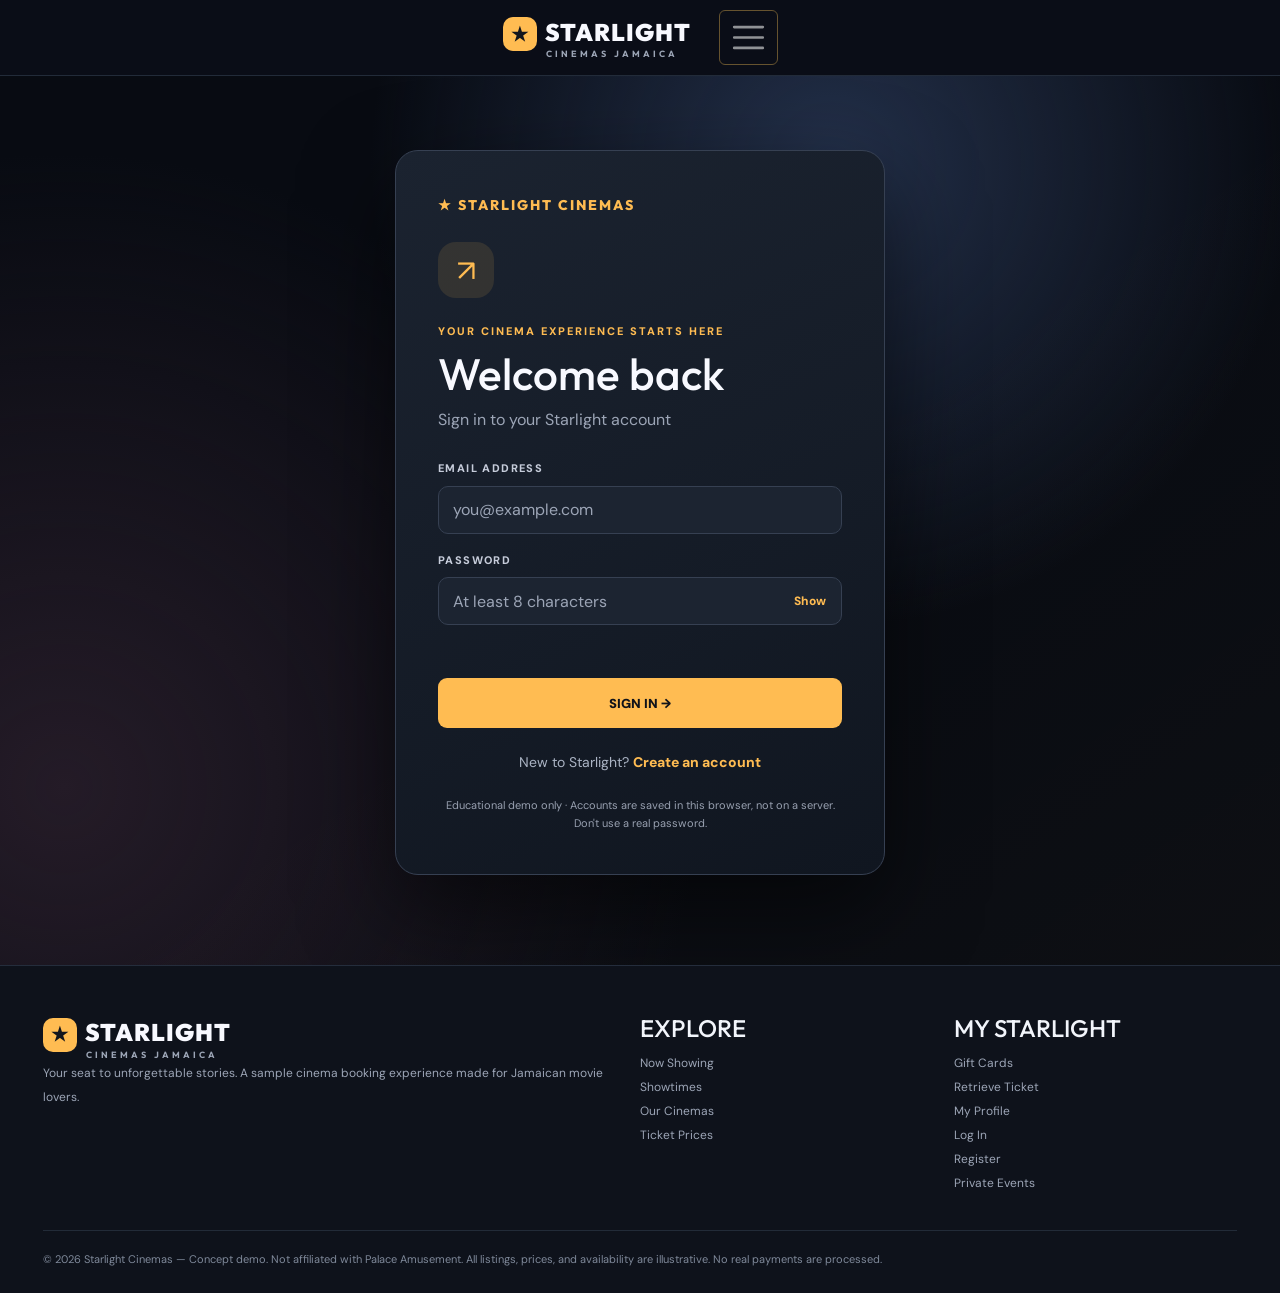
<file: login.html>
<!doctype html>
<html lang="en">
<head>
<meta charset="UTF-8"><meta name="viewport" content="width=device-width,initial-scale=1"><title>Welcome back | Starlight Cinemas</title>
<link rel="preconnect" href="https://fonts.googleapis.com"><link rel="preconnect" href="https://fonts.gstatic.com" crossorigin><link href="https://fonts.googleapis.com/css2?family=DM+Sans:wght@400;500;600;700;800&family=Outfit:wght@400;500;600;700;800;900&display=swap" rel="stylesheet">
<link href="https://cdn.jsdelivr.net/npm/bootstrap@5.3.3/dist/css/bootstrap.min.css" rel="stylesheet">
<link rel="stylesheet" href="css/styles.css">
</head>
<body>
<div class="cinema-loader loader-finished" id="cinemaLoader" aria-hidden="true"><div class="loader-inner"><div class="loader-symbol">✦</div><div class="loader-title">STARLIGHT</div><div class="loader-subtitle">CINEMAS JAMAICA</div><div class="loader-line"></div></div></div>
<header class="site-header navbar navbar-dark navbar-expand-xxl"><div class="wrap header-inner"><a href="index.html" class="brand"><i>★</i>STARLIGHT<small>CINEMAS JAMAICA</small></a><nav class="nav collapse navbar-collapse" id="nav" aria-label="Main navigation"><a data-page="home" href="index.html">HOME</a><a data-page="movies" href="movies.html">MOVIES</a><a data-page="schedule" href="schedule.html">SHOWTIMES</a><a data-page="cinemas" href="cinemas.html">CINEMAS</a><a data-page="prices" href="prices.html">TICKET PRICES</a><a data-page="events" href="events.html">EVENTS</a><a data-page="gifts" href="gifts.html">E-GIFT</a><a data-page="retrieve" href="retrieve.html">RETRIEVE TICKET</a><a data-page="profile" href="profile.html">PROFILE</a><a href="login.html">LOG IN</a><a href="register.html">REGISTER</a><a data-page="admin" href="admin.html">⚙ ADMIN</a></nav><a href="schedule.html" class="btn btn-sm header-btn">🎟 BOOK TICKETS</a><button class="menu-button navbar-toggler" id="menuBtn" type="button" data-bs-toggle="collapse" data-bs-target="#nav" aria-controls="nav" aria-expanded="false" aria-label="Toggle navigation"><span class="navbar-toggler-icon"></span></button></div></header>
<main class="auth-stage"><div class="auth-glow"></div><section class="auth-card" aria-labelledby="auth-heading"><a href="index.html" class="auth-star">★ STARLIGHT CINEMAS</a><div class="auth-icon">↗</div><div class="auth-eyebrow">YOUR CINEMA EXPERIENCE STARTS HERE</div><h1 id="auth-heading">Welcome back</h1><p class="auth-subtitle">Sign in to your Starlight account</p><form id="authForm" data-mode="login">

<div class="auth-field"><label for="email">EMAIL ADDRESS</label><input class="form-control" type="email" id="email" name="email" autocomplete="email" required placeholder="you@example.com"></div>
<div class="auth-field"><label for="password">PASSWORD</label><div class="auth-password"><input class="form-control" type="password" id="password" name="password" autocomplete="current-password" minlength="8" required placeholder="At least 8 characters"><button type="button" class="auth-toggle" data-target="password" aria-label="Show password">Show</button></div></div>

<p id="authMessage" class="auth-message" role="status" aria-live="polite"></p><button class="btn auth-submit" type="submit">SIGN IN →</button></form><p class="auth-switch">New to Starlight? <a href="register.html">Create an account</a></p><p class="auth-demo">Educational demo only · Accounts are saved in this browser, not on a server. Don't use a real password.</p></section></main>
<footer class="footer"><div class="wrap"><div class="footer-grid"><div><div class="brand"><i>★</i>STARLIGHT<small>CINEMAS JAMAICA</small></div><p>Your seat to unforgettable stories. A sample cinema booking experience made for Jamaican movie lovers.</p></div><div><h4>EXPLORE</h4><a href="movies.html">Now Showing</a><a href="schedule.html">Showtimes</a><a href="cinemas.html">Our Cinemas</a><a href="prices.html">Ticket Prices</a></div><div><h4>MY STARLIGHT</h4><a href="gifts.html">Gift Cards</a><a href="retrieve.html">Retrieve Ticket</a><a href="profile.html">My Profile</a><a href="login.html">Log In</a><a href="register.html">Register</a><a href="events.html">Private Events</a></div></div><div class="copyright">© 2026 Starlight Cinemas — Concept demo. Not affiliated with Palace Amusement. All listings, prices, and availability are illustrative. No real payments are processed.</div></div></footer>
<script src="https://code.jquery.com/jquery-3.7.1.min.js"></script>
<script src="https://cdn.jsdelivr.net/npm/bootstrap@5.3.3/dist/js/bootstrap.bundle.min.js"></script>
<script src="js/auth.js"></script></body></html>
</file>
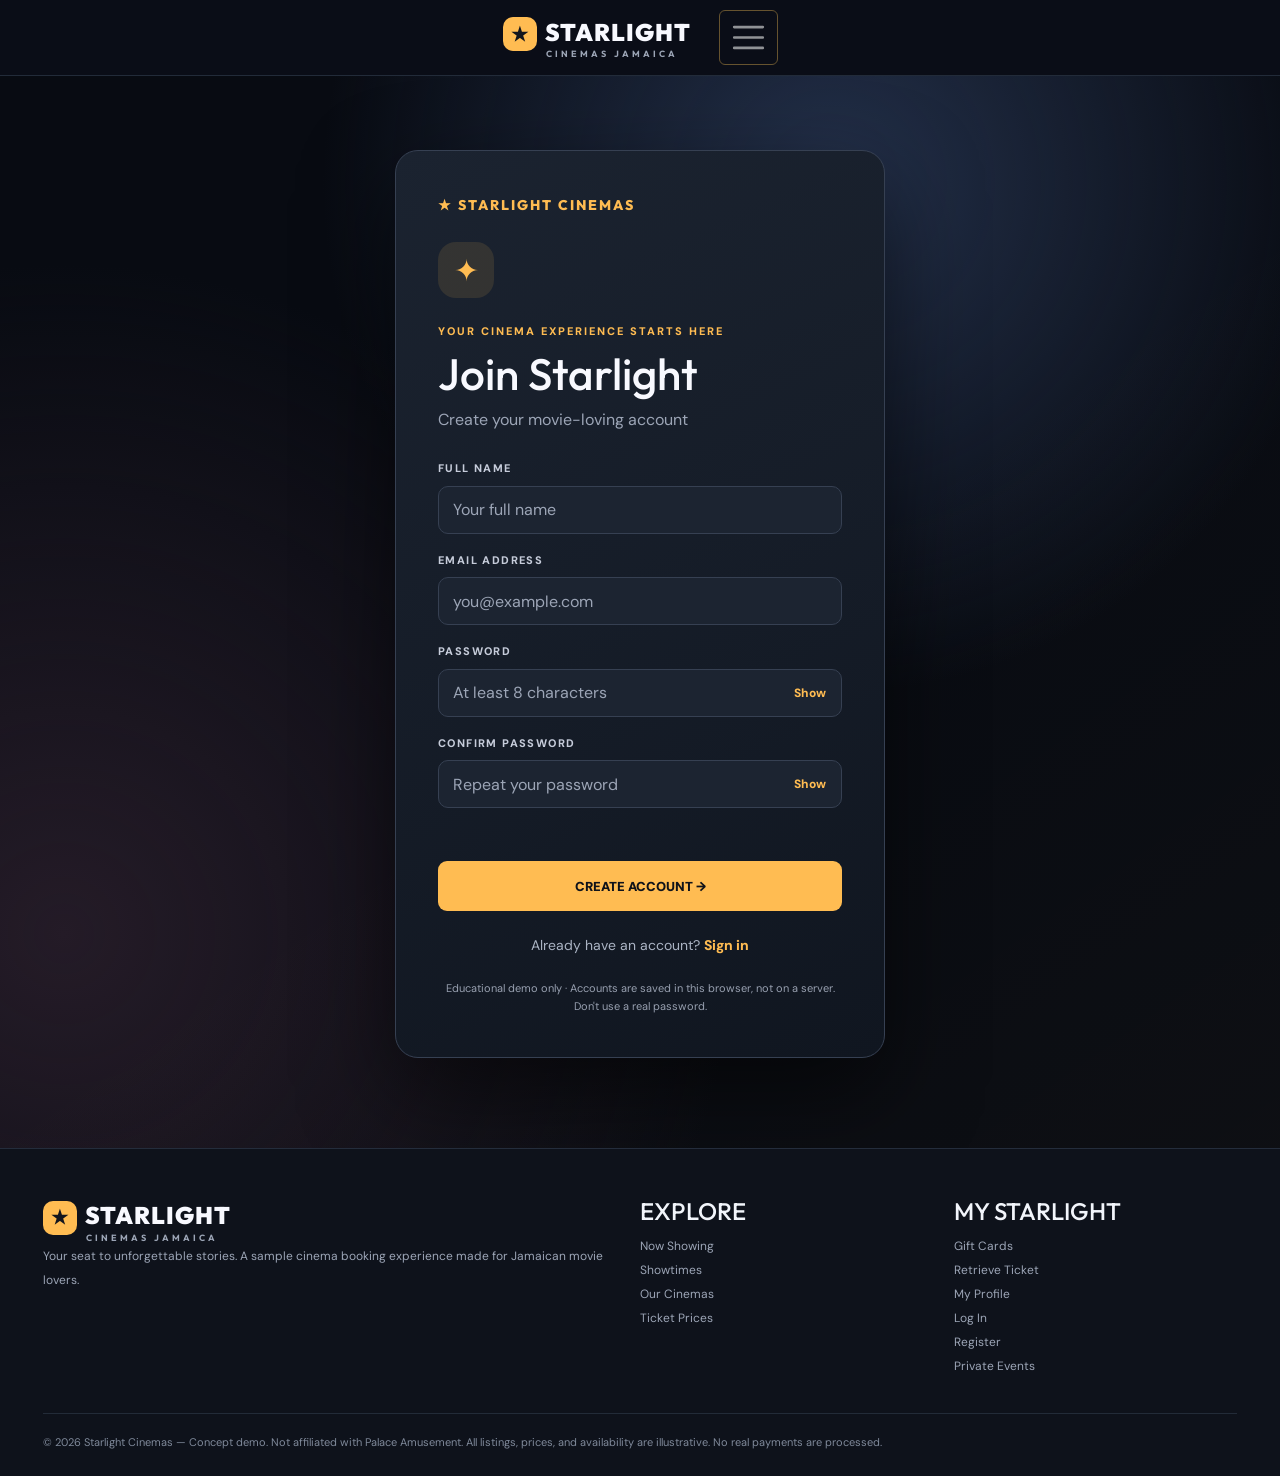
<file: register.html>
<!doctype html>
<html lang="en">
<head>
<meta charset="UTF-8"><meta name="viewport" content="width=device-width,initial-scale=1"><title>Join Starlight | Starlight Cinemas</title>
<link rel="preconnect" href="https://fonts.googleapis.com"><link rel="preconnect" href="https://fonts.gstatic.com" crossorigin><link href="https://fonts.googleapis.com/css2?family=DM+Sans:wght@400;500;600;700;800&family=Outfit:wght@400;500;600;700;800;900&display=swap" rel="stylesheet">
<link href="https://cdn.jsdelivr.net/npm/bootstrap@5.3.3/dist/css/bootstrap.min.css" rel="stylesheet">
<link rel="stylesheet" href="css/styles.css">
</head>
<body>
<div class="cinema-loader loader-finished" id="cinemaLoader" aria-hidden="true"><div class="loader-inner"><div class="loader-symbol">✦</div><div class="loader-title">STARLIGHT</div><div class="loader-subtitle">CINEMAS JAMAICA</div><div class="loader-line"></div></div></div>
<header class="site-header navbar navbar-dark navbar-expand-xxl"><div class="wrap header-inner"><a href="index.html" class="brand"><i>★</i>STARLIGHT<small>CINEMAS JAMAICA</small></a><nav class="nav collapse navbar-collapse" id="nav" aria-label="Main navigation"><a data-page="home" href="index.html">HOME</a><a data-page="movies" href="movies.html">MOVIES</a><a data-page="schedule" href="schedule.html">SHOWTIMES</a><a data-page="cinemas" href="cinemas.html">CINEMAS</a><a data-page="prices" href="prices.html">TICKET PRICES</a><a data-page="events" href="events.html">EVENTS</a><a data-page="gifts" href="gifts.html">E-GIFT</a><a data-page="retrieve" href="retrieve.html">RETRIEVE TICKET</a><a data-page="profile" href="profile.html">PROFILE</a><a href="login.html">LOG IN</a><a href="register.html">REGISTER</a><a data-page="admin" href="admin.html">⚙ ADMIN</a></nav><a href="schedule.html" class="btn btn-sm header-btn">🎟 BOOK TICKETS</a><button class="menu-button navbar-toggler" id="menuBtn" type="button" data-bs-toggle="collapse" data-bs-target="#nav" aria-controls="nav" aria-expanded="false" aria-label="Toggle navigation"><span class="navbar-toggler-icon"></span></button></div></header>
<main class="auth-stage"><div class="auth-glow"></div><section class="auth-card" aria-labelledby="auth-heading"><a href="index.html" class="auth-star">★ STARLIGHT CINEMAS</a><div class="auth-icon">✦</div><div class="auth-eyebrow">YOUR CINEMA EXPERIENCE STARTS HERE</div><h1 id="auth-heading">Join Starlight</h1><p class="auth-subtitle">Create your movie-loving account</p><form id="authForm" data-mode="register">
<div class="auth-field"><label for="fullName">FULL NAME</label><input class="form-control" type="text" id="fullName" name="name" autocomplete="name" maxlength="80" required placeholder="Your full name"></div>
<div class="auth-field"><label for="email">EMAIL ADDRESS</label><input class="form-control" type="email" id="email" name="email" autocomplete="email" required placeholder="you@example.com"></div>
<div class="auth-field"><label for="password">PASSWORD</label><div class="auth-password"><input class="form-control" type="password" id="password" name="password" autocomplete="new-password" minlength="8" required placeholder="At least 8 characters"><button type="button" class="auth-toggle" data-target="password" aria-label="Show password">Show</button></div></div>
<div class="auth-field"><label for="confirmPassword">CONFIRM PASSWORD</label><div class="auth-password"><input class="form-control" type="password" id="confirmPassword" name="confirm" autocomplete="new-password" minlength="8" required placeholder="Repeat your password"><button type="button" class="auth-toggle" data-target="confirmPassword" aria-label="Show password">Show</button></div></div>
<p id="authMessage" class="auth-message" role="status" aria-live="polite"></p><button class="btn auth-submit" type="submit">CREATE ACCOUNT →</button></form><p class="auth-switch">Already have an account? <a href="login.html">Sign in</a></p><p class="auth-demo">Educational demo only · Accounts are saved in this browser, not on a server. Don't use a real password.</p></section></main>
<footer class="footer"><div class="wrap"><div class="footer-grid"><div><div class="brand"><i>★</i>STARLIGHT<small>CINEMAS JAMAICA</small></div><p>Your seat to unforgettable stories. A sample cinema booking experience made for Jamaican movie lovers.</p></div><div><h4>EXPLORE</h4><a href="movies.html">Now Showing</a><a href="schedule.html">Showtimes</a><a href="cinemas.html">Our Cinemas</a><a href="prices.html">Ticket Prices</a></div><div><h4>MY STARLIGHT</h4><a href="gifts.html">Gift Cards</a><a href="retrieve.html">Retrieve Ticket</a><a href="profile.html">My Profile</a><a href="login.html">Log In</a><a href="register.html">Register</a><a href="events.html">Private Events</a></div></div><div class="copyright">© 2026 Starlight Cinemas — Concept demo. Not affiliated with Palace Amusement. All listings, prices, and availability are illustrative. No real payments are processed.</div></div></footer>
<script src="https://code.jquery.com/jquery-3.7.1.min.js"></script>
<script src="https://cdn.jsdelivr.net/npm/bootstrap@5.3.3/dist/js/bootstrap.bundle.min.js"></script>
<script src="js/auth.js"></script></body></html>
</file>
<file: css/styles.css>
:root{--bg:#080b12;--panel:#111722;--panel2:#171e2a;--ink:#f8f9ff;--muted:#9ca5b6;--gold:#ffbc52;--line:#2a3140;--red:#e75859;--green:#77d5aa}*{box-sizing:border-box}body{margin:0;background:var(--bg);color:var(--ink);font-family:'DM Sans',Arial,sans-serif}h1,h2,h3,h4,p{margin-top:0}h1,h2,h3,h4,.brand{font-family:Outfit,Arial,sans-serif}button,input,select{font:inherit}button{cursor:pointer}a{color:inherit;text-decoration:none}.wrap{max-width:1250px;margin:auto;padding:0 28px}.site-header{height:76px;background:#0b0f18eb;backdrop-filter:blur(16px);border-bottom:1px solid #222b39;position:sticky;top:0;z-index:40}.header-inner{height:100%;display:flex;align-items:center;gap:28px}.brand{font-size:24px;font-weight:900;letter-spacing:1px;white-space:nowrap}.brand i{display:inline-grid;place-items:center;width:34px;height:34px;background:var(--gold);color:#12151d;border-radius:10px;font-style:normal;margin-right:8px;font-size:19px}.brand small{font-size:9px;display:block;letter-spacing:3px;font-weight:700;color:var(--muted);margin-left:43px;margin-top:-4px}.nav{display:flex;align-items:center;gap:20px;margin-left:auto}.nav a{font-size:13px;font-weight:800;color:#adb5c4;transition:.2s}.nav a:hover,.nav a.active{color:var(--gold)}.btn{background:var(--gold);color:#10131a;border:0;border-radius:9px;padding:13px 20px;font-weight:900;font-size:13px;display:inline-flex;align-items:center;justify-content:center;gap:7px}.btn:hover{filter:brightness(1.09)}.btn-outline{border:1px solid #5b6270;background:#1a2130ab;color:white}.btn-ghost{background:#212836;color:white}.btn-sm{padding:10px 14px}.header-btn{white-space:nowrap}.menu-button{display:none;background:none;color:white;border:0;font-size:26px}.eyebrow{color:var(--gold);font-size:11px;letter-spacing:2.7px;font-weight:900;text-transform:uppercase;margin-bottom:15px}.hero{min-height:535px;position:relative;display:flex;align-items:center;background:linear-gradient(90deg,#090d15 6%,#090d15eb 33%,#090d1540 78%),linear-gradient(0deg,#080b12 0%,transparent 36%),url('https://images.unsplash.com/photo-1489599849927-2ee91cede3ba?w=1800&q=85') center 46%/cover}.hero-inner{position:relative;padding-top:60px;padding-bottom:70px}.hero h1{font-size:clamp(48px,6.1vw,84px);line-height:.99;letter-spacing:-3px;max-width:720px;margin-bottom:18px;font-weight:900}.hero h1 em{font-style:normal;color:var(--gold)}.hero p{font-size:17px;color:#d0d5de;max-width:480px;line-height:1.7}.hero-actions{display:flex;gap:12px;flex-wrap:wrap;margin:30px 0}.hero-foot{display:flex;gap:22px;align-items:center;color:#b9bfca;font-size:12px;font-weight:700}.hero-foot span{display:flex;gap:8px;align-items:center}.hero-foot b{color:var(--gold)}.statbar{border:1px solid #303644;background:#141a25;display:grid;grid-template-columns:repeat(3,1fr);border-radius:15px;margin-top:-37px;position:relative;z-index:3;box-shadow:0 18px 50px #0005}.stat{display:flex;align-items:center;gap:15px;padding:25px 28px;border-right:1px solid #343b49}.stat:last-child{border:0}.stat-icon{font-size:29px}.stat strong{display:block;font-family:Outfit;font-size:18px}.stat span:last-child{color:var(--muted);font-size:12px}.section{padding:76px 0}.section.tight{padding-top:36px}.section-top{display:flex;justify-content:space-between;align-items:end;gap:16px;margin-bottom:26px}.section h2,.page-hero h1{font-size:clamp(29px,3.5vw,43px);font-weight:850;letter-spacing:-1.2px;margin-bottom:6px}.sub{font-size:14px;color:var(--muted);line-height:1.6}.chips{display:flex;gap:9px;flex-wrap:wrap}.chip{border:1px solid #313a4b;background:#151c28;color:#c2c8d3;border-radius:100px;padding:10px 17px;font-size:12px;font-weight:800}.chip.selected{background:var(--gold);color:#10131a;border-color:var(--gold)}.movie-grid{display:grid;grid-template-columns:repeat(4,1fr);gap:22px}.movie{min-width:0}.poster{width:100%;aspect-ratio:2/2.85;border-radius:13px;overflow:hidden;position:relative;display:flex;flex-direction:column;justify-content:flex-end;padding:22px;background-position:center;background-size:cover;box-shadow:inset 0 -170px 110px -55px #000e;border:1px solid #ffffff18}.poster:before{content:'';position:absolute;inset:0;background:linear-gradient(180deg,#0000 20%,#0002 40%,#000b 100%)}.poster-content{position:relative;z-index:1}.poster-title{font-size:clamp(22px,2.8vw,36px);line-height:1;letter-spacing:-.8px;font-weight:900;text-transform:uppercase;text-shadow:0 2px 12px #000}.poster-kicker{letter-spacing:3px;font-size:10px;color:#fff9;text-transform:uppercase;font-weight:700;margin-bottom:9px}.pill{position:absolute;z-index:2;top:13px;left:13px;font-size:10px;font-weight:900;padding:7px 10px;border-radius:5px;background:#f9c26b;color:#151515}.movie-meta{display:flex;gap:8px;align-items:center;margin:12px 0 15px;color:#a7b1c2;font-size:11px}.movie-meta b{color:var(--gold)}.movie h3{font-size:19px;margin:16px 0 2px}.movie .btn{width:100%}.banner{display:grid;grid-template-columns:1.3fr .7fr;gap:25px;align-items:center;background:radial-gradient(circle at 85% 40%,#805b27 0%,transparent 40%),linear-gradient(110deg,#27212a,#161d2a 70%);padding:45px;border-radius:19px;border:1px solid #71512c}.banner h2{font-size:36px;line-height:1.09}.banner p{color:#c7c5c9}.gift-visual{display:grid;place-items:center;font-size:95px;filter:drop-shadow(0 18px 20px #0007)}.page-hero{background:radial-gradient(ellipse at 75% 10%,#273044,transparent 55%),#111622;padding:72px 0 55px;border-bottom:1px solid #2b3342}.page-hero p{max-width:650px;color:#aab3c2;line-height:1.7}.panel{background:var(--panel);border:1px solid var(--line);border-radius:15px;padding:24px}.toolbar{display:flex;gap:13px;align-items:end;margin-bottom:25px;flex-wrap:wrap}.field{display:flex;flex-direction:column;gap:8px;flex:1;min-width:155px}.field label{color:#adb5c3;font-size:12px;font-weight:800}.field input,.field select{width:100%;padding:13px 14px;background:#1c2431;color:#f6f7fb;border:1px solid #364052;border-radius:8px;outline:none}.field input:focus,.field select:focus{border-color:var(--gold)}.show-card{display:grid;grid-template-columns:104px 1fr;gap:20px;padding:22px;border:1px solid var(--line);border-radius:14px;background:var(--panel);margin-bottom:16px}.thumb{border-radius:9px;min-height:144px;background-position:center;background-size:cover}.show-card h3{font-size:23px;margin:0 0 5px}.show-card .sub{margin:8px 0 17px}.times{display:flex;flex-wrap:wrap;gap:10px}.time{border:1px solid #4c586b;background:#242d3b;color:white;padding:11px 14px;border-radius:7px;font-size:12px;font-weight:800}.time:hover{background:var(--gold);color:#111;border-color:var(--gold)}.location-grid,.pricing-grid,.events-grid{display:grid;grid-template-columns:repeat(3,1fr);gap:20px}.location-card{overflow:hidden;padding:0}.location-cover{height:180px;background-size:cover;background-position:center}.location-body{padding:23px}.location-body h3{font-size:23px;margin-bottom:7px}.tag{display:inline-block;color:var(--gold);font-weight:900;font-size:11px;margin-bottom:10px;letter-spacing:1.3px;text-transform:uppercase}.location-body p{color:var(--muted);font-size:13px;line-height:1.6;min-height:45px}.location-body .btn{width:100%}.price-card{text-align:center;padding:34px 22px}.price-card h3{font-size:24px}.price{font-family:Outfit;font-size:42px;font-weight:900;color:var(--gold);margin:22px 0}.price small{font-size:14px;color:var(--muted)}.price-card ul{padding:0;list-style:none;color:#b6beca;font-size:13px;line-height:2.6}.event-card{padding:0;overflow:hidden}.event-img{height:190px;background-size:cover;background-position:center}.event-body{padding:22px}.event-body h3{font-size:24px}.event-body p{color:var(--muted);font-size:13px;line-height:1.7;min-height:70px}.two-col{display:grid;grid-template-columns:1.2fr .8fr;gap:24px}.booking-layout{display:grid;grid-template-columns:minmax(0,1fr) 320px;gap:24px;align-items:start}.screen{margin:10px auto 28px;max-width:460px;height:32px;background:linear-gradient(#e7d8a5,#ffcf71);clip-path:polygon(0 0,100% 0,91% 100%,9% 100%);text-align:center;color:#181a21;padding-top:6px;font-size:9px;letter-spacing:3px;font-weight:900;box-shadow:0 15px 35px #ffc85f33}.seatmap{display:grid;grid-template-columns:repeat(10,minmax(0,1fr));gap:8px;max-width:450px;margin:auto}.seat{aspect-ratio:1.15;border:0;border-radius:8px 8px 4px 4px;background:#354255;color:#dce4ef;font-size:10px;font-weight:700}.seat:nth-child(10n + 5){margin-right:7px}.seat.selected{background:var(--gold);color:#111}.seat.taken{background:#202734;color:#485163;cursor:not-allowed}.legend{display:flex;justify-content:center;gap:20px;margin:25px 0 10px;font-size:11px;color:#b6beca}.dot{display:inline-block;width:12px;height:12px;background:#354255;border-radius:3px;margin-right:6px}.summary-row{display:flex;justify-content:space-between;gap:14px;border-bottom:1px solid var(--line);padding:14px 0;font-size:13px;color:#b7c1ce}.summary-row strong{color:white;text-align:right}.summary-total{font-size:20px;font-weight:900;color:var(--gold)}.card-list{display:grid;gap:10px}.notice{background:#2e2a1e;border:1px solid #64512b;padding:12px 15px;border-radius:9px;color:#e5d5b8;font-size:12px;line-height:1.6}.success{background:#142b24;border-color:#2e755b;color:#baf1d7}.ticket{border:1px dashed #e1ac55;border-radius:15px;background:#201e21;padding:25px;margin:15px 0}.ticket h3{font-size:26px}.ticket-code{font-family:monospace;font-size:24px;letter-spacing:2px;color:var(--gold);overflow-wrap:anywhere}.empty{padding:36px;text-align:center;color:#9fa8b8;border:1px dashed #3b4659;border-radius:12px}.footer{border-top:1px solid #242d3c;background:#0e121b;padding:48px 0 25px}.footer-grid{display:grid;grid-template-columns:2fr 1fr 1fr;gap:30px}.footer p,.footer a{color:#9ca5b6;font-size:12px;line-height:2}.footer a{display:block}.footer h4{color:#f2f5fb}.copyright{margin-top:35px;border-top:1px solid #222b38;padding-top:20px;font-size:11px;color:#7f899a}.hidden{display:none!important}.toast{position:fixed;bottom:25px;right:24px;padding:15px 21px;border-radius:10px;background:#243326;color:#e5ffed;border:1px solid #498660;box-shadow:0 14px 40px #0008;z-index:100;font-size:13px;max-width:340px}.muted{color:var(--muted)}.spacer{height:10px}@media(max-width:1050px){.nav{gap:12px}.nav a{font-size:11px}.movie-grid{grid-template-columns:repeat(3,1fr)}.location-grid,.pricing-grid,.events-grid{grid-template-columns:repeat(2,1fr)}}@media(max-width:760px){.wrap{padding:0 18px}.site-header{height:68px}.nav{display:none;position:absolute;top:67px;left:0;right:0;background:#101622;padding:20px;flex-direction:column;align-items:flex-start;gap:20px;border-bottom:1px solid var(--line)}.nav.open{display:flex}.menu-button{display:block;margin-left:auto}.header-btn{display:none}.hero{min-height:570px;background:linear-gradient(90deg,#090d15de,#090d1599),linear-gradient(0deg,#080b12,transparent 70%),url('https://images.unsplash.com/photo-1489599849927-2ee91cede3ba?w=1100') center/cover}.hero h1{letter-spacing:-2px}.hero-foot{flex-wrap:wrap}.statbar{grid-template-columns:1fr}.stat{padding:16px 20px;border-right:0;border-bottom:1px solid var(--line)}.stat:last-child{border:0}.section{padding:55px 0}.movie-grid,.location-grid,.pricing-grid,.events-grid{grid-template-columns:repeat(2,minmax(0,1fr));gap:15px}.poster{padding:14px}.poster-title{font-size:24px}.movie h3{font-size:16px}.section-top{align-items:start;flex-direction:column}.banner,.two-col,.booking-layout{grid-template-columns:1fr}.banner{padding:28px}.gift-visual{font-size:65px}.page-hero{padding:48px 0}.footer-grid{grid-template-columns:1fr 1fr}.footer-grid>div:first-child{grid-column:1/-1}}@media(max-width:490px){.brand{font-size:20px}.brand i{width:30px;height:30px}.movie-grid,.location-grid,.pricing-grid,.events-grid{grid-template-columns:1fr 1fr}.location-body{padding:15px}.location-body h3{font-size:17px}.location-cover{height:120px}.location-body p{font-size:11px}.movie-grid{gap:13px}.show-card{grid-template-columns:70px 1fr;gap:12px;padding:13px}.thumb{min-height:110px}.show-card h3{font-size:18px}.time{padding:9px 10px}.hero h1{font-size:49px}.seatmap{gap:4px}.seat{font-size:8px}.price{font-size:32px}.price-card{padding:25px 12px}.price-card h3{font-size:19px}}

/* V2 cinematic enhancements */
.movie{transition:transform .28s,filter .28s}.movie:hover{transform:translateY(-9px)}.movie .poster{transition:transform .35s,box-shadow .35s}.movie:hover .poster{box-shadow:0 18px 42px #0008}.movie-actions{display:flex;gap:8px;flex-wrap:wrap}.movie-actions .btn{flex:1;min-width:110px}.trailer-section{position:relative;min-height:450px;background:linear-gradient(90deg,#090c15 12%,#090c15c9 55%,#0d1224aa),url('https://images.unsplash.com/photo-1489599849927-2ee91cede3ba?w=1600&q=85') center/cover;display:flex;align-items:center;border-bottom:1px solid var(--line)}.trailer-section h2{font-size:clamp(34px,5vw,72px);line-height:1.05;max-width:760px}.trailer-section p{max-width:570px;color:#d1d6e4}.trailer-play{border:1px solid #ffbc527a;border-radius:50%;width:70px;height:70px;background:#ffbc5228;color:var(--gold);font-size:28px;margin-bottom:24px}.trailer-play:hover{background:var(--gold);color:#141414}.video-modal{position:fixed;inset:0;background:#000e;z-index:100;display:grid;place-items:center;padding:24px}.video-modal .video-shell{width:min(960px,100%);background:#111722;border:1px solid var(--line);padding:18px;border-radius:18px}.video-modal iframe,.video-modal video{width:100%;aspect-ratio:16/9;border:0;border-radius:10px;background:black}.video-top{display:flex;align-items:center;justify-content:space-between;margin-bottom:14px}.video-top button{background:transparent;color:white;border:0;font-size:26px}.seatmap{max-width:600px;margin-inline:auto}.seat{transition:transform .2s,background .2s,box-shadow .2s}.seat:not(:disabled):hover{transform:scale(1.15);box-shadow:0 0 0 2px #ffbc52}.screen{box-shadow:0 -15px 33px -15px #6baaff72;letter-spacing:4px}.booking-layout .panel{border-radius:18px}.admin-tabs{display:flex;flex-wrap:wrap;gap:10px;margin-bottom:20px}.admin-table{width:100%;border-collapse:collapse}.admin-table th,.admin-table td{text-align:left;padding:14px 9px;border-bottom:1px solid var(--line)}.admin-table td{color:#c6d0e0}.admin-table button{margin:2px}.admin-grid{display:grid;grid-template-columns:repeat(2,minmax(0,1fr));gap:16px}.admin-grid .wide{grid-column:1/-1}.admin-grid input,.admin-grid select,.admin-grid textarea{width:100%;background:#0a0e16;color:white;border:1px solid var(--line);padding:13px;border-radius:8px}.admin-card{background:#151c29;border:1px solid var(--line);border-radius:15px;padding:22px}.admin-metrics{display:grid;grid-template-columns:repeat(3,1fr);gap:15px;margin:18px 0}.admin-metrics strong{display:block;font-size:30px;color:var(--gold)}.admin-metrics span{color:var(--muted)}.admin-tag{display:inline-block;padding:4px 9px;border-radius:99px;background:#ffbc521b;color:var(--gold);font-size:12px}.cinema-warning{color:var(--muted);font-size:13px;margin-top:14px}@media(max-width:680px){.admin-grid,.admin-metrics{grid-template-columns:1fr}.admin-table{font-size:12px}.admin-table th,.admin-table td{padding:8px 4px}.trailer-section{min-height:380px}}

/* Starlight account forms */
.auth-stage{min-height:calc(100vh - 76px);display:grid;place-items:center;padding:74px 20px 90px;position:relative;overflow:hidden;background:radial-gradient(circle at 65% 10%,#23304a 0,transparent 40%),radial-gradient(circle at 5% 80%,#241b27 0,transparent 45%),#080b12}.auth-glow{position:absolute;inset:0;pointer-events:none;background:linear-gradient(145deg,transparent 50%,#ffbc5206)}.auth-card{position:relative;width:min(100%,490px);padding:42px;background:linear-gradient(155deg,#1b2330,#101620);border:1px solid #364052;border-radius:23px;box-shadow:0 35px 90px #0008}.auth-star{font:800 14px Outfit,Arial,sans-serif;letter-spacing:2px;color:var(--gold)}.auth-icon{margin-top:25px;width:56px;height:56px;display:grid;place-items:center;border-radius:18px;background:#ffbc521d;color:var(--gold);font-size:30px}.auth-eyebrow{font-size:11px;letter-spacing:2px;font-weight:800;color:var(--gold);margin-top:25px}.auth-card h1{font-size:clamp(30px,5vw,44px);margin:8px 0}.auth-subtitle{color:var(--muted);margin-bottom:28px}.auth-field{margin-bottom:18px}.auth-field label{display:block;font-size:11px;letter-spacing:1.4px;font-weight:800;color:#c6ccda;margin-bottom:9px}.auth-field input{width:100%;height:48px;background:#0a101a;border:1px solid #3b4554;border-radius:10px;color:white;padding:0 14px;outline:none}.auth-field input:focus{border-color:var(--gold);box-shadow:0 0 0 3px #ffbc5222}.auth-field input::placeholder{color:#747f91}.auth-password{position:relative}.auth-password input{padding-right:69px}.auth-toggle{position:absolute;right:10px;top:50%;transform:translateY(-50%);color:var(--gold);border:0;background:transparent;font-size:12px;font-weight:800}.auth-submit{width:100%;height:50px;margin-top:10px;border:0}.auth-message{min-height:20px;margin:0 0 5px;color:#ff9a9a;font-size:13px}.auth-message.success{color:var(--green)}.auth-switch{text-align:center;margin:24px 0 0;color:#abb4c4;font-size:14px}.auth-switch a{color:var(--gold);font-weight:800}.auth-demo{font-size:11px;color:#98a0b0;line-height:1.6;text-align:center;margin:24px 0 0}@media(max-width:550px){.auth-card{padding:27px 21px}.auth-stage{padding:32px 12px 60px}}

/* V4 booking and staff dashboard */
.booking-controls{display:grid;grid-template-columns:repeat(3,minmax(0,1fr));gap:13px;margin-top:20px}.booking-controls select{width:100%}.passenger-grid{display:grid;gap:10px;margin-top:14px}.passenger{display:flex;justify-content:space-between;align-items:center;gap:14px;padding:15px;border:1px solid #343e4e;border-radius:12px;background:#0d1520}.passenger small{display:block;color:#aab3c3;margin-top:3px}.counter{display:flex;align-items:center;gap:12px}.counter button{background:#202d3d;color:#ffd17b;width:35px;height:35px;border-radius:9px;border:1px solid #465165;cursor:pointer;font-size:22px}.counter strong{min-width:17px;text-align:center}.cinema-room{overflow:auto}.seatmap-v4{display:grid;gap:9px;justify-content:center;padding:20px 4px}.seat-row{display:flex;align-items:center;gap:14px}.seat-letter{width:15px;color:#8f9aac}.seat-row-buttons{display:flex;gap:7px}.seat-row-buttons .seat{width:32px;height:31px;font-size:12px}.seat-row-buttons .aisle-gap{margin-left:22px}.booking-summary{align-self:start;position:sticky;top:92px}.admin-insight{margin:20px 0}.status-pill{padding:5px 9px;border-radius:99px;font-size:12px;font-weight:700}.status-ok{background:#1b4637;color:#a6ebc9}.status-off{background:#492c33;color:#ffb0b0}@media(max-width:750px){.booking-controls{grid-template-columns:1fr}.booking-summary{position:static}.seat-row-buttons .seat{width:26px;height:29px}.seat-row-buttons{gap:4px}.seat-row-buttons .aisle-gap{margin-left:12px}}

/* Digital ticket */
.digital-ticket{max-width:770px;margin:22px auto;background:#f8f3e9;color:#1c2230;border-radius:20px;overflow:hidden;box-shadow:0 20px 65px #0006;position:relative}
.digital-ticket-head{background:linear-gradient(125deg,#131a29,#26324c);color:#fff;padding:28px 32px;display:flex;justify-content:space-between;gap:15px;align-items:flex-start}
.digital-ticket-head h2{font-size:clamp(26px,4vw,40px);margin:8px 0}.digital-ticket-head p{opacity:.75;margin:0}.ticket-status{border:1px solid #cba65c;border-radius:30px;padding:7px 12px;font-size:11px;letter-spacing:1.2px;color:#f4ce7b;white-space:nowrap}
.digital-ticket-info{display:grid;grid-template-columns:repeat(3,minmax(0,1fr));gap:23px 18px;padding:30px 32px}
.digital-ticket-info>div{min-width:0}.digital-ticket small,.print-receipt small{display:block;font-size:10px;font-weight:800;letter-spacing:1.5px;opacity:.65;margin-bottom:7px}.digital-ticket-info strong{font-size:15px;overflow-wrap:anywhere}
.digital-ticket-foot{border-top:2px dashed #bcb6af;padding:26px 32px;display:flex;justify-content:space-between;align-items:center;gap:18px}.digital-ticket-foot p{font-size:12px;opacity:.7}.digital-ticket .ticket-code{font-size:26px;font-weight:900;letter-spacing:1px;color:#1c2230}.ticket-qr{width:136px;min-width:136px;height:136px;background:#fff;padding:7px;display:grid;place-items:center;color:#333;text-align:center;font-size:11px}.ticket-qr img,.ticket-qr canvas{max-width:100%}.ticket-disclaimer{background:#e8dcc3;color:#574a33;text-align:center;padding:12px;font-size:10px;font-weight:800;letter-spacing:1px}.ticket-actions{display:flex;justify-content:center;flex-wrap:wrap;gap:12px;margin:25px auto}.ticket-cancelled{filter:grayscale(.8)}.ticket-cancel-note{background:#a82929;color:white;padding:12px;text-align:center;font-weight:800}.print-receipt{max-width:700px;margin:20px auto;padding:30px;background:white;color:#111;border-radius:12px}.print-receipt .summary-row{border-bottom:1px solid #ddd;color:#111}.print-receipt h2{margin-bottom:20px}
#printStage{display:none}
@media(max-width:600px){.digital-ticket-head{padding:22px}.digital-ticket-info{grid-template-columns:repeat(2,minmax(0,1fr));padding:22px}.digital-ticket-foot{padding:22px;flex-direction:column;align-items:flex-start}.digital-ticket-head{flex-wrap:wrap}}
@media print{body>*:not(#printStage){display:none!important}#printStage{display:block!important;background:#fff!important;margin:0!important;padding:0!important}#printStage .digital-ticket{box-shadow:none!important;border:1px solid #999;margin:0 auto!important;break-inside:avoid;-webkit-print-color-adjust:exact;print-color-adjust:exact}#printStage .digital-ticket-head{background:#131a29!important;color:#fff!important;-webkit-print-color-adjust:exact;print-color-adjust:exact}#printStage .ticket-actions{display:none!important}#printStage .print-receipt{margin:0 auto} @page{size:A4;margin:14mm}}

/* V6 cinematic polish: deep black, soft metallic gold */
.cinema-loader{position:fixed;inset:0;z-index:9999;background:#07090e;display:grid;place-items:center;transition:opacity .42s ease,visibility .42s ease;pointer-events:none}
.cinema-loader.loader-finished{opacity:0;visibility:hidden}
.loader-inner{text-align:center;padding:24px}.loader-symbol{font-size:48px;color:#ffc566;text-shadow:0 0 30px #ffc56665;animation:cinemaPulse 1.4s ease-in-out infinite}.loader-title{font:900 clamp(25px,5vw,42px) Outfit,sans-serif;letter-spacing:.18em;color:#fff;margin:14px 0 2px}.loader-subtitle{font-size:10px;font-weight:800;letter-spacing:.34em;color:#e9b65e}.loader-line{height:2px;width:185px;max-width:80vw;margin:25px auto 0;background:#3a3020;overflow:hidden}.loader-line:after{content:"";display:block;width:50%;height:100%;background:linear-gradient(90deg,transparent,#ffca73);animation:cinemaSweep 1.15s ease-in-out infinite}
@keyframes cinemaPulse{50%{transform:scale(1.1);opacity:.6}}@keyframes cinemaSweep{from{transform:translateX(-110%)}to{transform:translateX(230%)}}
.discovery-panel{display:grid;grid-template-columns:minmax(200px,2fr) repeat(3,minmax(125px,1fr));gap:14px;align-items:end;padding:24px;background:linear-gradient(145deg,#171c25,#0d1119);border:1px solid #55462c;border-radius:18px;box-shadow:0 15px 38px #0005}
.discovery-search label,.discovery-field label{display:block;font-size:10px;font-weight:800;letter-spacing:1.7px;color:#efc374;margin:0 0 9px}.discovery-panel input,.discovery-panel select{width:100%;min-width:0;height:47px;padding:0 12px;background:#090d15;border:1px solid #3c3b3d;color:#f9f7f3;border-radius:9px;outline:none}.discovery-panel input:focus,.discovery-panel select:focus{border-color:#eabd6c;box-shadow:0 0 0 3px #edc16c2a}.discovery-panel .discovery-actions{grid-column:1/-1;display:flex;justify-content:flex-end}.discovery-results{margin:24px 0 18px;color:#c7ba9d;font-size:13px}.discovery-empty{grid-column:1/-1;text-align:center;border:1px dashed #665333;border-radius:18px;padding:58px 22px;background:#0e131b}.discovery-empty span{font-size:44px}.discovery-empty h3{font-size:27px;margin:12px}.discovery-empty p{color:#aeb3bd}
.movie{will-change:transform}.movie:hover .poster{transform:scale(1.012);filter:brightness(1.09)}.btn{transition:transform .22s ease,box-shadow .22s ease,background .22s ease}.btn:not(:disabled):hover{transform:translateY(-2px);box-shadow:0 7px 24px #cf994331}.cinema-reveal{opacity:0;transform:translateY(23px);transition:opacity .64s ease,transform .64s cubic-bezier(.2,.7,.2,1)}.cinema-reveal.cinema-visible{opacity:1;transform:translateY(0)}
@media(max-width:1000px){.discovery-panel{grid-template-columns:repeat(2,minmax(0,1fr))}.discovery-search{grid-column:1/-1}}@media(max-width:540px){.discovery-panel{grid-template-columns:1fr;padding:16px}.discovery-search{grid-column:auto}.discovery-panel .discovery-actions{grid-column:auto}.discovery-actions .btn{width:100%}}
@media(prefers-reduced-motion:reduce){.cinema-loader,.loader-symbol,.loader-line:after,.cinema-reveal,.movie,.movie .poster,.btn{animation:none!important;transition:none!important}.cinema-reveal{opacity:1;transform:none}.cinema-loader{display:none}}

/* Bootstrap 5 classroom integration; maintain Starlight's black-and-gold palette. */
body{color:var(--ink);background:var(--bg)}
.site-header.navbar{padding:0;background:#0b0f18eb}
.nav.navbar-collapse{flex-grow:1;justify-content:flex-end}
.navbar-toggler.menu-button{border:1px solid #66532f;color:var(--gold);padding:7px 9px}
.navbar-toggler:focus{box-shadow:0 0 0 .2rem #ffbc5250}
.movie-grid.row{display:flex;flex-wrap:wrap;margin-left:-12px;margin-right:-12px;gap:0}
.movie-grid.row>.movie{padding:0 12px 25px;min-width:0}
.movie-grid.row>.discovery-empty{width:100%}
.movie-grid.row .movie{display:flex;flex-direction:column}
.movie-grid.row .movie-actions{margin-top:auto}
.starlight-modal .modal-content{background:#141b28;border:1px solid #6b542d;color:#f8f9ff;border-radius:18px}
.starlight-modal .modal-header,.starlight-modal .modal-footer{border-color:#30394b}
.starlight-modal .modal-body{color:#cfd5e0}
@media(max-width:1399.98px){.site-header .nav.navbar-collapse{position:absolute;top:100%;left:0;right:0;margin:0;padding:20px 28px;background:#101622;border-bottom:1px solid var(--line);max-height:75vh;overflow-y:auto;flex-direction:column;align-items:flex-start;gap:16px}.site-header .nav.navbar-collapse:not(.show):not(.collapsing){display:none}.site-header .nav.navbar-collapse.show{display:flex}.site-header .nav.navbar-collapse.collapsing{display:flex;height:auto!important;transition:none}.site-header .menu-button{display:block;margin-left:auto}.site-header .header-btn{display:none}}
@media(min-width:1400px){.site-header .nav.navbar-collapse{display:flex!important}}
@media(max-width:575.98px){.movie-grid.row>.movie{padding-inline:8px}}

/* Bootstrap form controls retain original high-contrast styling. */
.auth-field .form-control,.discovery-panel .form-control,.discovery-panel .form-select{background:#1c2431;color:#f6f7fb;border:1px solid #364052}
.auth-field .form-control::placeholder,.discovery-panel .form-control::placeholder{color:#9ca5b6}
.auth-field .form-control:focus,.discovery-panel .form-control:focus,.discovery-panel .form-select:focus{background:#1c2431;color:#fff;border-color:var(--gold);box-shadow:0 0 0 .18rem #ffbc522c}
</file>
